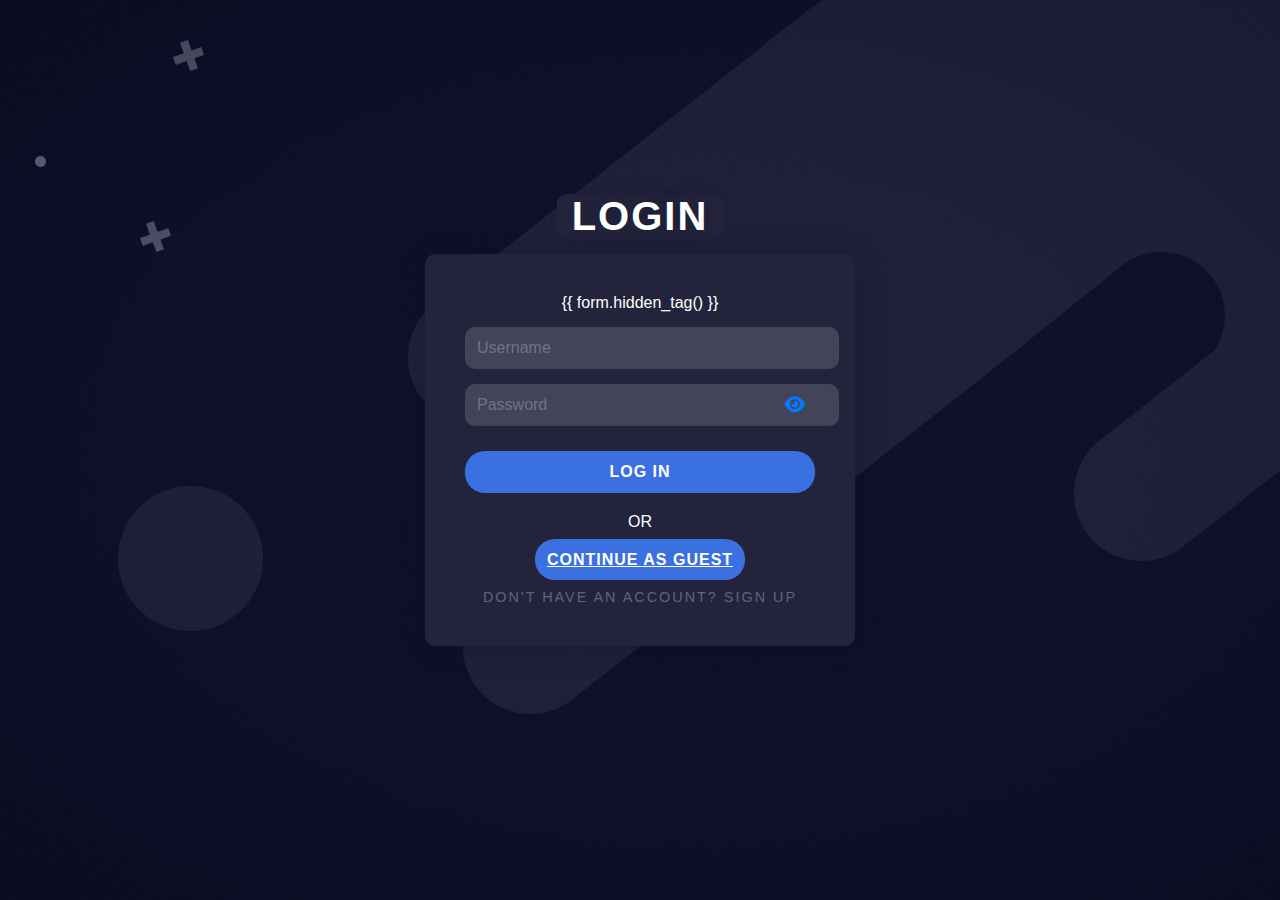
<file: templates/login.html>
<!DOCTYPE html>
<html lang="en">

<head>
    <meta charset="UTF-8">
    <meta http-equiv="X-UA-Compatible" content="IE=edge">
    <meta name="viewport" content="width=device-width, initial-scale=1.0">
    <title>Login</title>
    <style>
        body {
            margin: 0;
            padding: 0;
            font-family: Calibri, sans-serif;
            background-image: url('../static/images/bg.png');
            background-size: cover;
            background-repeat: no-repeat;
            height: 100vh;
            display: flex;
            justify-content: center;
            align-items: center;
            color: #fff;
        }

        .container {
            background-color: #23243c;
            padding: 40px;
            border-radius: 10px;
            box-shadow: 2px 2px 30px rgba(0, 0, 0, 0.2);
            text-align: center;
            width: 350px;
            position: relative;
        }

        h1 {
            font-size: 2.5rem;
            letter-spacing: 2px;
            margin: 0 0 20px 0;
            text-transform: uppercase;
            text-shadow: 2px 2px 30px rgba(0, 0, 0, 0.2);
            font-family: 'Magmawave Caps', sans-serif;
            position: absolute;
            top: -60px;
            left: 50%;
            transform: translateX(-50%);
            background-color: #23243c;
            padding: 0 15px;
            border-radius: 10px;
        }

        .form-group {
            position: relative;
            margin: 15px 0;
        }

        input {
            width: 100%;
            padding: 12px;
            background-color: #434459;
            border-radius: 10px;
            border: none;
            outline: none;
            color: #fff;
            font-size: 1rem;
        }

        input::placeholder {
            color: #727383;
        }

        .btn {
            text-transform: uppercase;
            width: 100%;
            padding: 12px 0;
            border-radius: 20px;
            border: none;
            outline: none;
            margin: 10px 0;
            font-weight: 600;
            font-family: Poppins, sans-serif;
            letter-spacing: 1px;
            background-color: #3b70e0;
            color: #fff;
            font-size: 1rem;
            cursor: pointer;
            margin-bottom:20px;
        }

        .btn:hover {
            background-color: rgb(125, 49, 247);
            transition: all ease 0.3s;
        }

        .guest-btn {
            
            margin-top: 20px;
            padding: 12px 12px;
            font-size: 1rem;
        }

        .toggle-password {
            position: absolute;
            top: 50%;
            right: 10px;
            transform: translateY(-50%);
            cursor: pointer;
            font-size: 18px;
            color: #007bff;
        }

        .toggle-password:hover {
            color: #0056b3;
        }

        .register-link {
            color: #62627d;
            text-transform: uppercase;
            letter-spacing: 2px;
            font-size: 0.9rem;
            display: inline-block;
            margin-top: 20px;
            text-decoration: none;
        }

        .to{
            margin-bottom:20px;
        }
        .register-link:hover {
            text-decoration:underline;
           
        }
    </style>
    <link rel="stylesheet" href="https://cdnjs.cloudflare.com/ajax/libs/font-awesome/6.0.0-beta3/css/all.min.css" />
</head>

<body>
    <div class="container">
        <h1>Login</h1>
        <form method="POST" action="">
            {{ form.hidden_tag() }}
            <div class="form-group">
                <input placeholder="Username" name="username" required>
            </div>
            <div class="form-group">
                <input placeholder="Password" type="password" id="password" name="password" required>
                <span class="toggle-password" onclick="togglePasswordVisibility()">
                    <i class="fas fa-eye"></i>
                </span>
            </div>
            <button type="submit" class="btn login-btn">Log in</button>
            <div class ="to"> OR </div>
            <a class="btn guest-btn" href="/index.html">Continue as Guest</a>
            <a class="register-link" href="/register.html">Don't have an account? Sign Up</a>
        </form>
        
    </div>

    <script>
        function togglePasswordVisibility() {
            var passwordInput = document.getElementById('password');
            var toggleBtn = document.querySelector('.toggle-password i');
            if (passwordInput.type === 'password') {
                passwordInput.type = 'text';
                toggleBtn.classList.remove('fa-eye');
                toggleBtn.classList.add('fa-eye-slash');
            } else {
                passwordInput.type = 'password';
                toggleBtn.classList.remove('fa-eye-slash');
                toggleBtn.classList.add('fa-eye');
            }
        }
    </script>
</body>

</html>
</file>
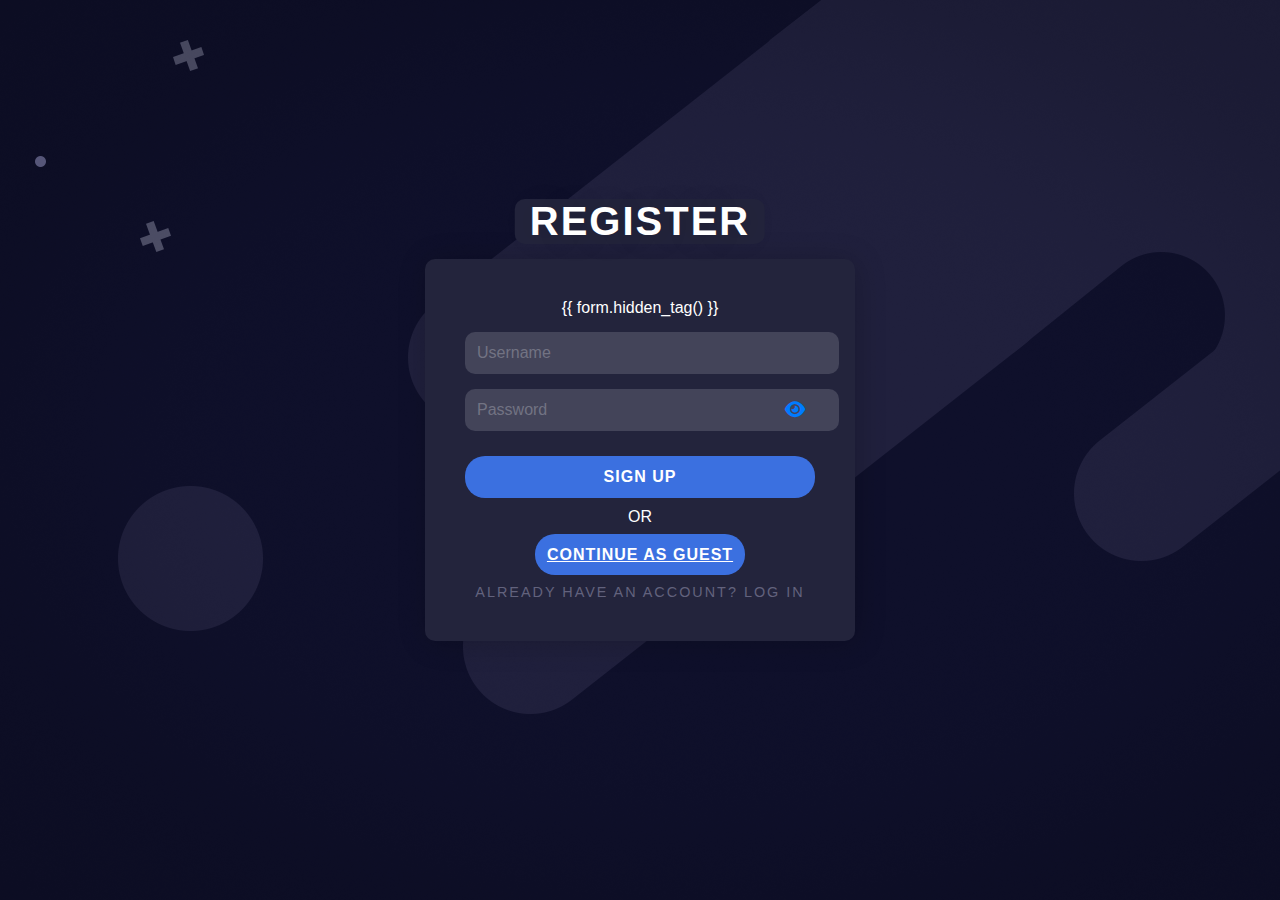
<file: templates/register.html>
<!DOCTYPE html>
<html lang="en">

<head>
    <meta charset="UTF-8">
    <meta http-equiv="X-UA-Compatible" content="IE=edge">
    <meta name="viewport" content="width=device-width, initial-scale=1.0">
    <title>Register</title>
    <style>
        body {
            margin: 0;
            padding: 0;
            font-family: Calibri, sans-serif;
            background-image: url('../static/images/bg.png');
            background-size: cover;
            background-repeat: no-repeat;
            height: 100vh;
            display: flex;
            justify-content: center;
            align-items: center;
            color: #fff;
        }

        .container {
            background-color: #23243c;
            padding: 40px;
            border-radius: 10px;
            box-shadow: 2px 2px 30px rgba(0, 0, 0, 0.2);
            text-align: center;
            width: 350px;
            position: relative;
        }

        h1 {
            font-size: 2.5rem;
            letter-spacing: 2px;
            margin: 0 0 20px 0;
            text-transform: uppercase;
            text-shadow: 2px 2px 30px rgba(0, 0, 0, 0.2);
            font-family: 'Magmawave Caps', sans-serif;
            position: absolute;
            top: -60px;
            left: 50%;
            transform: translateX(-50%);
            background-color: #23243c;
            padding: 0 15px;
            border-radius: 10px;
        }

        .form-group {
            position: relative;
            margin: 15px 0;
        }

        input {
            width: 100%;
            padding: 12px;
            background-color: #434459;
            border-radius: 10px;
            border: none;
            outline: none;
            color: #fff;
            font-size: 1rem;
        }

        input::placeholder {
            color: #727383;
        }

        .btn {
            text-transform: uppercase;
            width: 100%;
            padding: 12px 0;
            border-radius: 20px;
            border: none;
            outline: none;
            margin: 10px 0;
            font-weight: 600;
            font-family: Poppins, sans-serif;
            letter-spacing: 1px;
            background-color: #3b70e0;
            color: #fff;
            font-size: 1rem;
            cursor: pointer;
        }

        .btn:hover {
            background-color: rgb(125, 49, 247);
            transition: all ease 0.3s;
        }

        .guest-btn {
            margin-top: 20px;
            padding: 12px 12px;
            font-size: 1rem;
        }

        .toggle-password {
            position: absolute;
            top: 50%;
            right: 10px;
            transform: translateY(-50%);
            cursor: pointer;
            font-size: 18px;
            color: #007bff;
        }

        .toggle-password:hover {
            color: #0056b3;
        }

        .register-link {
            color: #62627d;
            text-transform: uppercase;
            letter-spacing: 2px;
            font-size: 0.9rem;
            display: inline-block;
            margin-top: 20px;
            text-decoration: none;
        }

        .to {
            margin-bottom: 20px;
        }

        .register-link:hover {
            text-decoration: underline;
        }
    </style>
    <link rel="stylesheet" href="https://cdnjs.cloudflare.com/ajax/libs/font-awesome/6.0.0-beta3/css/all.min.css" />
</head>

<body>
    <div class="container">
        <h1>Register</h1>
        <form method="POST" action="">
            {{ form.hidden_tag() }}
            <div class="form-group">
                <input placeholder="Username" name="username" required>
            </div>
            <div class="form-group">
                <input placeholder="Password" type="password" id="password" name="password" required>
                <span class="toggle-password" onclick="togglePasswordVisibility()">
                    <i class="fas fa-eye"></i>
                </span>
            </div>
            <button type="submit" class="btn">Sign Up</button>
            <div class="to">OR</div>
            <a class="btn guest-btn" href="/index.html">Continue as Guest</a>
        </form>
        <a class="register-link" href="/">Already have an account? Log In</a>
    </div>

    <script>
        function togglePasswordVisibility() {
            var passwordInput = document.getElementById('password');
            var toggleBtn = document.querySelector('.toggle-password i');
            if (passwordInput.type === 'password') {
                passwordInput.type = 'text';
                toggleBtn.classList.remove('fa-eye');
                toggleBtn.classList.add('fa-eye-slash');
            } else {
                passwordInput.type = 'password';
                toggleBtn.classList.remove('fa-eye-slash');
                toggleBtn.classList.add('fa-eye');
            }
        }
    </script>
</body>

</html>
</file>
